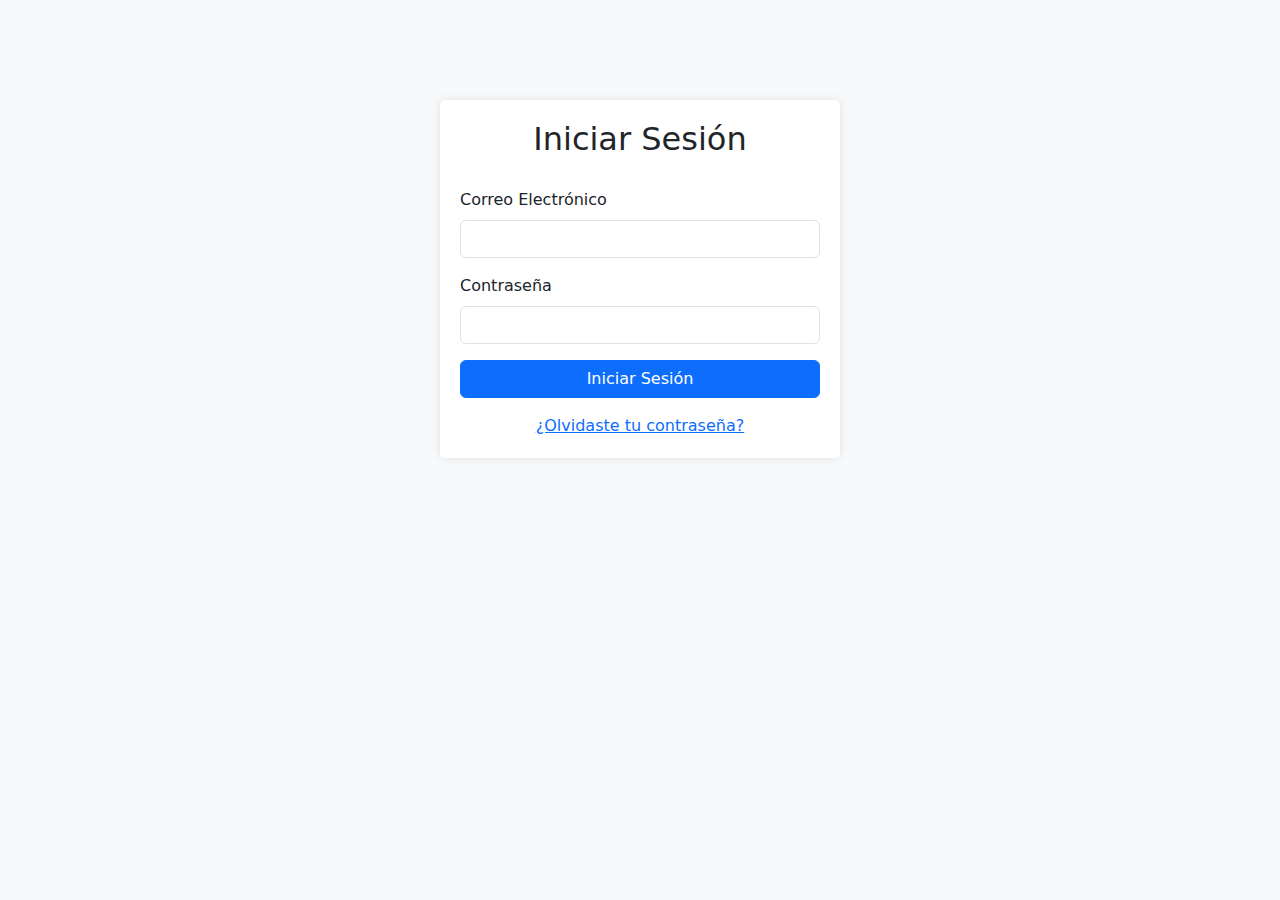
<file: login.html>
<!DOCTYPE html>
<html lang="en">
<head>
  <meta charset="UTF-8">
  <meta name="viewport" content="width=device-width, initial-scale=1.0">
  <title>Iniciar Sesión</title>
  <!-- Bootstrap CSS -->
  <link href="https://cdn.jsdelivr.net/npm/bootstrap@5.3.0-alpha1/dist/css/bootstrap.min.css" rel="stylesheet">
  <!-- Estilos personalizados -->
  <link href="assets/styles.css" rel="stylesheet">
</head>
<body>

<div class="container">
  <div class="login-container">
    <h2>Iniciar Sesión</h2>
    <form>
      <div class="mb-3">
        <label for="inputEmail" class="form-label">Correo Electrónico</label>
        <input type="email" class="form-control" id="inputEmail" required>
      </div>
      <div class="mb-3">
        <label for="inputPassword" class="form-label">Contraseña</label>
        <input type="password" class="form-control" id="inputPassword" required>
      </div>
      <button type="submit" class="btn btn-primary w-100">Iniciar Sesión</button>
      <div class="text-center mt-3">
        <a href="#">¿Olvidaste tu contraseña?</a>
      </div>
    </form>
  </div>
</div>

<!-- Bootstrap JS -->
<script src="https://cdn.jsdelivr.net/npm/bootstrap@5.3.0-alpha1/dist/js/bootstrap.bundle.min.js"></script>

</body>
</html>
</file>
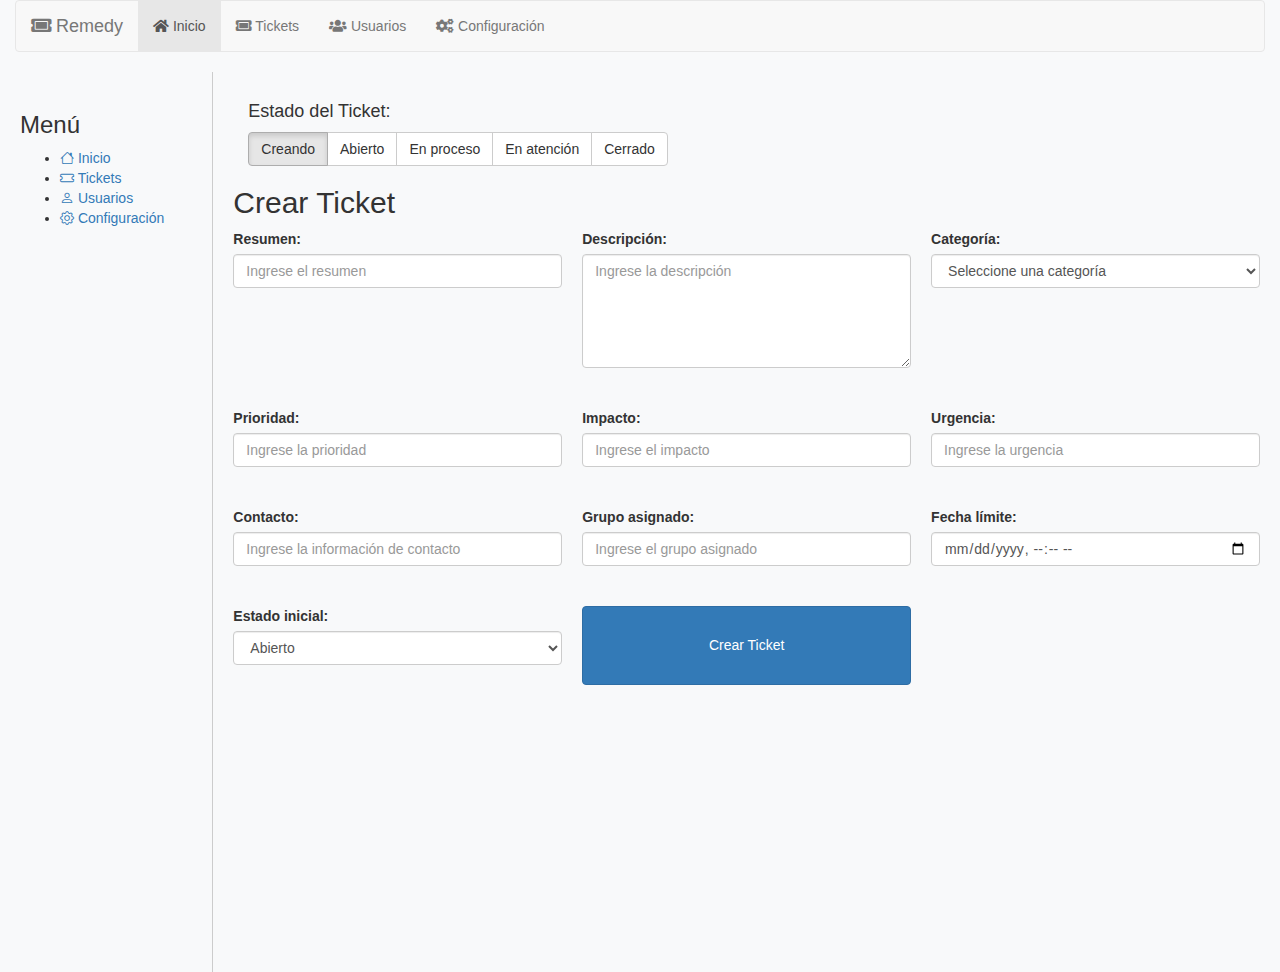
<file: paginas/create_ticket.html>
<!DOCTYPE html>
<html lang="en">
<head>
  <meta charset="UTF-8">
  <meta name="viewport" content="width=device-width, initial-scale=1.0">
  <title>Resultado del Ticket - Remedy</title>
  <link href="https://maxcdn.bootstrapcdn.com/bootstrap/3.3.7/css/bootstrap.min.css" rel="stylesheet">
  <link href="https://cdnjs.cloudflare.com/ajax/libs/font-awesome/5.15.4/css/all.min.css" rel="stylesheet">
  <link href="https://cdn.jsdelivr.net/npm/bootstrap-icons/font/bootstrap-icons.css" rel="stylesheet">

  <link href="../assets/styles.css" rel="stylesheet">
</head>
<body>

<header class="col-sm-12">
  <nav class="navbar navbar-default">
    <div class="container-fluid">
      <div class="navbar-header">
        <a class="navbar-brand" href="#"><i class="fas fa-ticket-alt"></i> Remedy</a>
      </div>
      <ul class="nav navbar-nav">
        <li class="active"><a href="#"><i class="fas fa-home"></i> Inicio</a></li>
        <li><a href="#"><i class="fas fa-ticket-alt"></i> Tickets</a></li>
        <li><a href="#"><i class="fas fa-users"></i> Usuarios</a></li>
        <li><a href="#"><i class="fas fa-cogs"></i> Configuración</a></li>
      </ul>
    </div>
  </nav>
</header>

<div class="container-fluid">
  <div class="row">
    <div class="col-sm-2 menu">
      <h3>Menú</h3>
      <ul>
        <li><a href="#"><i class="bi bi-house"></i> Inicio</a></li>
        <li><a href="#"><i class="bi bi-ticket"></i> Tickets</a></li>
        <li><a href="#"><i class="bi bi-person"></i> Usuarios</a></li>
        <li><a href="#"><i class="bi bi-gear"></i> Configuración</a></li>
        
      </ul>
    </div>
    <div class="col-sm-10 main-content">
      <div class="col-sm-12 ticket-status">
        <h4>Estado del Ticket:</h4>
        <div class="btn-group" role="group" aria-label="Estado">
          <button type="button" class="btn btn-default active">Creando</button>
          <button type="button" class="btn btn-default">Abierto</button>
          <button type="button" class="btn btn-default">En proceso</button>
          <button type="button" class="btn btn-default">En atención</button>
          <button type="button" class="btn btn-default">Cerrado</button>
        </div>
      </div>
      <h2>Crear Ticket</h2>
      <form class="custom-form">
        <div class="form-group">
          <label for="resumen">Resumen:</label>
          <input type="text" class="form-control" id="resumen" placeholder="Ingrese el resumen">
        </div>
        <div class="form-group">
          <label for="descripcion">Descripción:</label>
          <textarea class="form-control" rows="5" id="descripcion" placeholder="Ingrese la descripción"></textarea>
        </div>
        <div class="form-group">
          <label for="categoria">Categoría:</label>
          <select class="form-control" id="categoria">
            <option>Seleccione una categoría</option>
            <option>Incidente</option>
            <option>Solicitud de servicio</option>
          </select>
        </div>
        <div class="form-group">
          <label for="prioridad">Prioridad:</label>
          <input type="text" class="form-control" id="prioridad" placeholder="Ingrese la prioridad">
        </div>
        <div class="form-group">
          <label for="impacto">Impacto:</label>
          <input type="text" class="form-control" id="impacto" placeholder="Ingrese el impacto">
        </div>
        <div class="form-group">
          <label for="urgencia">Urgencia:</label>
          <input type="text" class="form-control" id="urgencia" placeholder="Ingrese la urgencia">
        </div>
        <div class="form-group">
          <label for="contacto">Contacto:</label>
          <input type="text" class="form-control" id="contacto" placeholder="Ingrese la información de contacto">
        </div>
        <div class="form-group">
          <label for="grupo">Grupo asignado:</label>
          <input type="text" class="form-control" id="grupo" placeholder="Ingrese el grupo asignado">
        </div>
        <div class="form-group">
          <label for="fecha_limite">Fecha límite:</label>
          <input type="datetime-local" class="form-control" id="fecha_limite">
        </div>
        <div class="form-group">
          <label for="estado">Estado inicial:</label>
          <select class="form-control" id="estado">
            <option>Abierto</option>
            <option>En espera</option>
            <option>Cerrado</option>
          </select>
        </div>
        <button type="submit" class="btn btn-primary">Crear Ticket</button>
      </form>
    </div>
  </div>
</div>

</body>
</html>
</file>
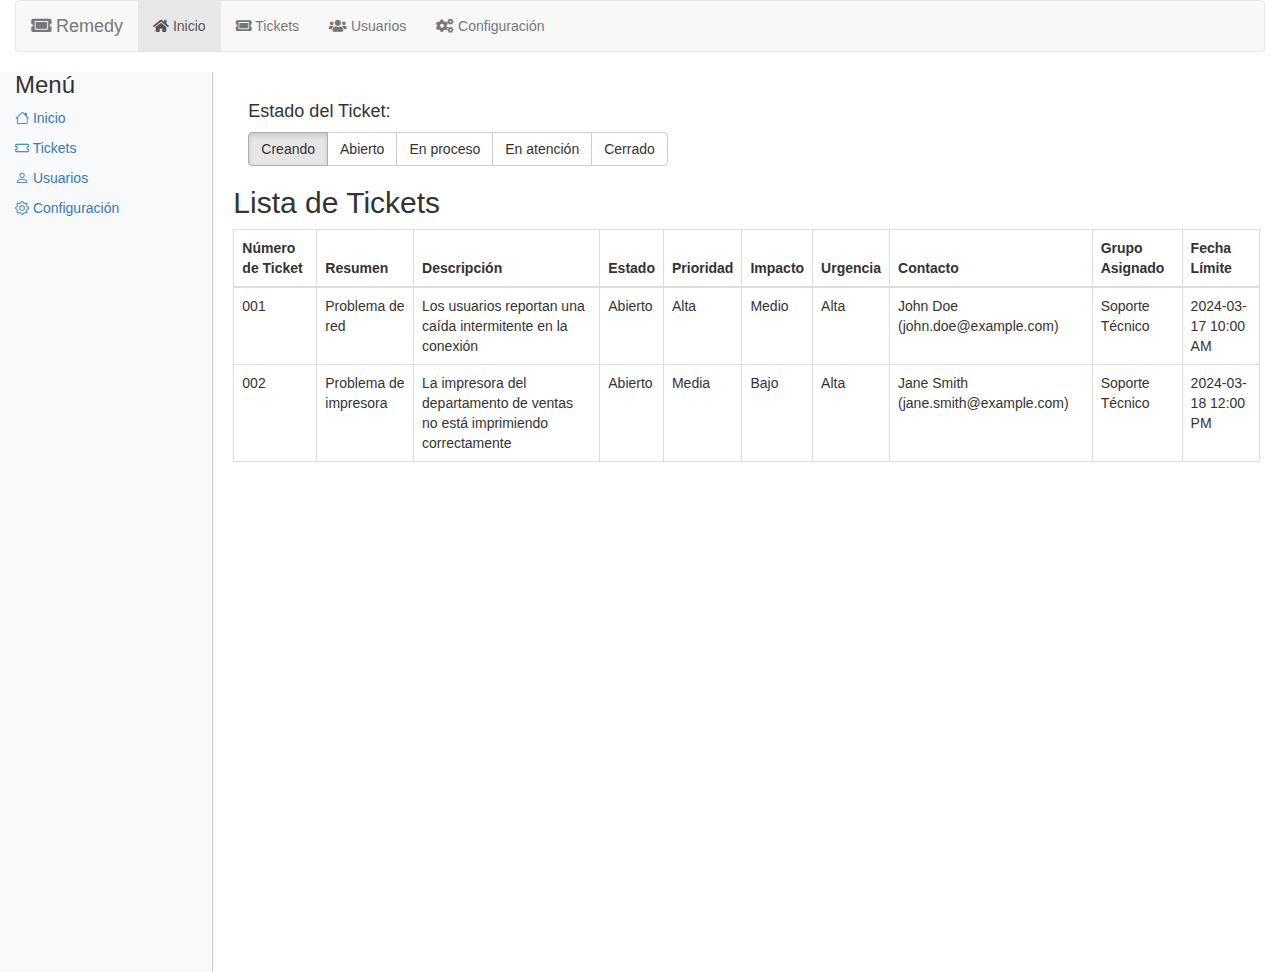
<file: paginas/list_ticket.html>
<!DOCTYPE html>
<html lang="en">
<head>
  <meta charset="UTF-8">
  <meta name="viewport" content="width=device-width, initial-scale=1.0">
  <title>Lista de Tickets - Remedy</title>
  <link href="https://maxcdn.bootstrapcdn.com/bootstrap/3.3.7/css/bootstrap.min.css" rel="stylesheet">
  <link href="https://cdnjs.cloudflare.com/ajax/libs/font-awesome/5.15.4/css/all.min.css" rel="stylesheet">
  <link href="https://cdn.jsdelivr.net/npm/bootstrap-icons/font/bootstrap-icons.css" rel="stylesheet">
  <link href="../assets/list_styles.css" rel="stylesheet">

</head>
<body>

<header class="col-sm-12">
  <nav class="navbar navbar-default">
    <div class="container-fluid">
      <div class="navbar-header">
        <a class="navbar-brand" href="#"><i class="fas fa-ticket-alt"></i> Remedy</a>
      </div>
      <ul class="nav navbar-nav">
        <li class="active"><a href="#"><i class="fas fa-home"></i> Inicio</a></li>
        <li><a href="#"><i class="fas fa-ticket-alt"></i> Tickets</a></li>
        <li><a href="#"><i class="fas fa-users"></i> Usuarios</a></li>
        <li><a href="#"><i class="fas fa-cogs"></i> Configuración</a></li>
      </ul>
    </div>
  </nav>
</header>

<div class="container-fluid">
  <div class="row">
    <div class="col-sm-2 menu">
      <h3>Menú</h3>
      <ul>
        <li><a href="#"><i class="bi bi-house"></i> Inicio</a></li>
        <li><a href="#"><i class="bi bi-ticket"></i> Tickets</a></li>
        <li><a href="#"><i class="bi bi-person"></i> Usuarios</a></li>
        <li><a href="#"><i class="bi bi-gear"></i> Configuración</a></li>
      </ul>
    </div>
    <div class="col-sm-10 main-content">
      <div class="col-sm-12 ticket-status">
        <h4>Estado del Ticket:</h4>
        <div class="btn-group" role="group" aria-label="Estado">
          <button type="button" class="btn btn-default active">Creando</button>
          <button type="button" class="btn btn-default">Abierto</button>
          <button type="button" class="btn btn-default">En proceso</button>
          <button type="button" class="btn btn-default">En atención</button>
          <button type="button" class="btn btn-default">Cerrado</button>
        </div>
      </div>
      <h2>Lista de Tickets</h2>
      <table class="table table-bordered">
        <thead>
          <tr>
            <th>Número de Ticket</th>
            <th>Resumen</th>
            <th>Descripción</th>
            <th>Estado</th>
            <th>Prioridad</th>
            <th>Impacto</th>
            <th>Urgencia</th>
            <th>Contacto</th>
            <th>Grupo Asignado</th>
            <th>Fecha Límite</th>
          </tr>
        </thead>
        <tbody>
          <tr>
            <td>001</td>
            <td>Problema de red</td>
            <td>Los usuarios reportan una caída intermitente en la conexión</td>
            <td>Abierto</td>
            <td>Alta</td>
            <td>Medio</td>
            <td>Alta</td>
            <td>John Doe (john.doe@example.com)</td>
            <td>Soporte Técnico</td>
            <td>2024-03-17 10:00 AM</td>
          </tr>
          <tr>
            <td>002</td>
            <td>Problema de impresora</td>
            <td>La impresora del departamento de ventas no está imprimiendo correctamente</td>
            <td>Abierto</td>
            <td>Media</td>
            <td>Bajo</td>
            <td>Alta</td>
            <td>Jane Smith (jane.smith@example.com)</td>
            <td>Soporte Técnico</td>
            <td>2024-03-18 12:00 PM</td>
          </tr>
        </tbody>
      </table>
    </div>
  </div>
</div>

</body>
</html>
</file>
<file: assets/styles.css>
/* styles.css */

.form-group {
    margin-bottom: 20px;
  }
  
  .menu,
  .main-content {
    padding: 20px;
  }
  
  .menu {
    background-color: #f8f9fa;
    border-right: 1px solid #ccc;
    height: 100vh;
  }
  
  .ticket-status {
    margin-bottom: 20px;
  }
  
  .container {
    margin-top: 50px;
    padding-right: 0;
    padding-left: 0;
  }
  
  .ticket-info {
    border: 1px solid #ccc;
    padding: 20px;
    border-radius: 5px;
    background-color: #f3f3f3;
  }
  
  .ticket-info div {
    margin-bottom: 10px;
  }
  
  .ticket-info strong {
    margin-right: 10px;
    display: inline-block;
    width: 120px;
  }
  
/* styles.css */

.form-group {
  margin-bottom: 20px;
}

.menu,
.main-content {
  padding: 20px;
}

.menu {
  background-color: #f8f9fa;
  border-right: 1px solid #ccc;
  height: 100vh;
}

.ticket-status {
  margin-bottom: 20px;
}

.container {
  margin-top: 50px;
  padding-right: 0;
  padding-left: 0;
}

.ticket-info {
  border: 1px solid #ccc;
  padding: 20px;
  border-radius: 5px;
  background-color: #f3f3f3;
}

.ticket-info div {
  margin-bottom: 10px;
}

.ticket-info strong {
  margin-right: 10px;
  display: inline-block;
  width: 120px;
}

.custom-form {
  display: grid;
  grid-template-columns: repeat(3, 1fr);
  grid-gap: 20px;
}


body {
  background-color: #f8f9fa;
}

.login-container {
  max-width: 400px;
  margin: auto;
  margin-top: 100px;
  padding: 20px;
  background-color: #fff;
  border-radius: 5px;
  box-shadow: 0 0 10px rgba(0,0,0,0.1);
}

.login-container h2 {
  margin-bottom: 30px;
  text-align: center;
}
</file>
<file: assets/list_styles.css>
/* Styles for the application */
.ticket-status {
  margin-bottom: 20px;
}

.menu {
  background-color: #f8f9fa;
  border-right: 1px solid #ccc;
  height: 100vh;
}

.menu h3 {
  margin-top: 0;
}

.menu ul {
  list-style-type: none;
  padding-left: 0;
}

.menu li {
  margin-bottom: 10px;
}

.main-content {
  padding: 20px;
}

.ticket-info {
  border: 1px solid #ccc;
  padding: 20px;
  border-radius: 5px;
  background-color: #f3f3f3;
}

.ticket-info div {
  margin-bottom: 10px;
}

.ticket-info strong {
  margin-right: 10px;
  display: inline-block;
  width: 120px;
}
</file>
